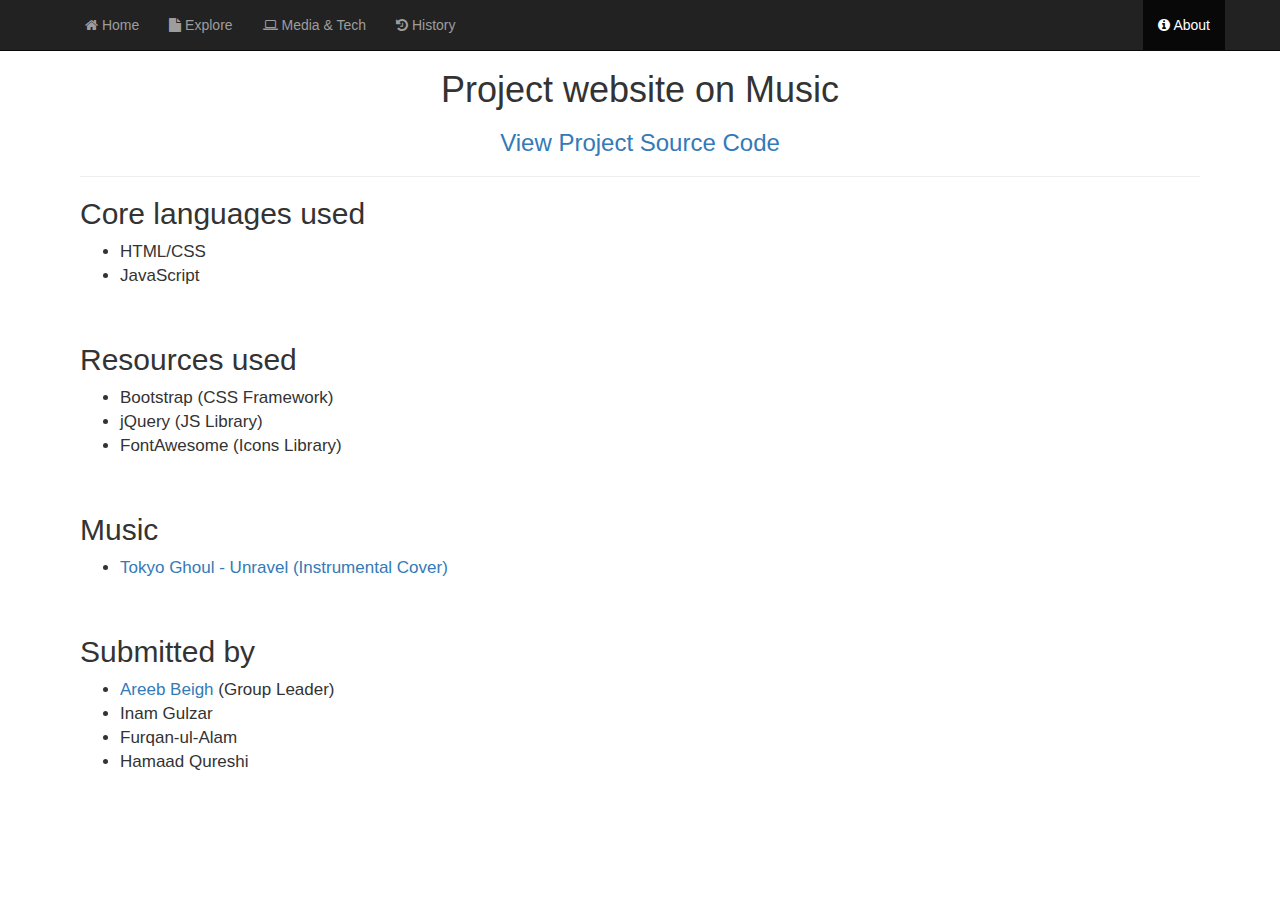
<file: about.html>
<!DOCTYPE html>
<html>
<head>
    <title>Music</title>
    <meta name="viewport" content="user-scalable = yes">
    <meta content="IE=edge" http-equiv="X-UA-Compatible">
    <link rel="icon" href="favicon.png">
    <link rel="stylesheet" href="assets/css/bootstrap.min.css">
    <link href="assets/css/font-awesome.min.css" rel="stylesheet">
    <link rel="stylesheet" href="assets/css/about_css.css" />
    <link href="https://fonts.googleapis.com/css?family=Roboto+Condensed" rel="stylesheet">
    <script src="assets/js/jquery.min.js"></script>
    <script src="assets/js/bootstrap.min.js"></script>
</head>
<body>
    <nav class="navbar navbar-inverse navbar-fixed-top">
        <div class="container">
            <ul class="nav navbar-nav">
                <li><a href="index.html"><i class="fa fa-home"></i> Home</a></li>
                <li><a href="explore.html"><i class="fa fa-file"></i> Explore</a></li>
                <li><a href="mediantech.html"><i class="fa fa-laptop"></i> Media &amp; Tech</a></li>
                <li><a href="history.html"><i class="fa fa-history"></i> History</a></li>
            </ul>
             <ul class="nav navbar-nav navbar-right">
                 <li class="active"><a href="about.html"><i class="fa fa-info-circle"></i> About</a></li>
             </ul>
        </div>
    </nav>
    <div class="content-wrapper">
        <div class="container">
            <div class="page-content">
            <div class="center">
                <h1>Project website on Music</h1>
                <h3><a href="https://github.com/codeclubtbms/Music" target="_blank">View Project Source Code</a></h3>
            </div>
            <hr />
            <h2>Core languages used</h2>
            <ul>
                <li>
                    HTML/CSS
                </li>
                <li>
                    JavaScript
                </li>
            </ul><br />

            <h2>Resources used</h2>
            <ul>
                <li>
                    Bootstrap (CSS Framework)
                </li>
                <li>
                    jQuery (JS Library)
                </li>
                <li>
                    FontAwesome (Icons Library)
                </li>
            </ul><br />

            <h2>Music</h2>
            <ul>
                <li><a href="https://www.youtube.com/watch?v=n0qZZ0xrEFs" target="_blank">Tokyo Ghoul - Unravel (Instrumental Cover)</a></li>
            </ul><br />
            <h2>Submitted by</h2>
            <ul style="text-align:justify;">
                <li><a href="http://areebbeigh.tk/" target="_blank">Areeb Beigh</a> (Group Leader)</li>
                <li>Inam Gulzar</li>
                <li>Furqan-ul-Alam</li>
                <li>Hamaad Qureshi</li>
            </ul><br />
        </div>
        </div>
    </div>
</body>
</html>
</file>
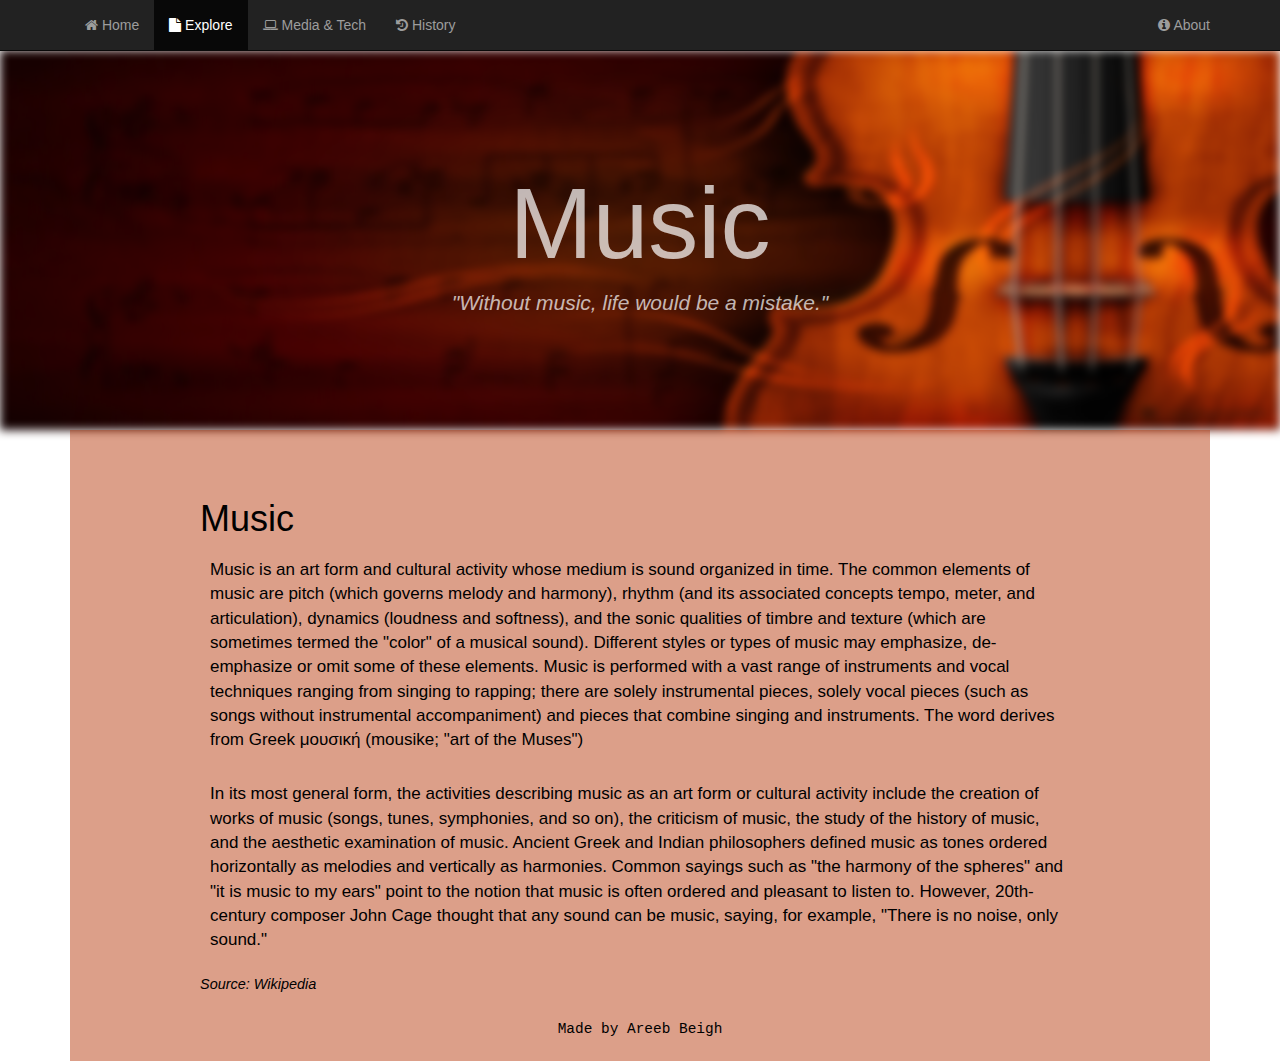
<file: explore.html>
<!DOCTYPE html>
<html>
<head>
    <title>Music</title>
    <meta name="viewport" content="user-scalable = yes">
    <meta content="IE=edge" http-equiv="X-UA-Compatible">
    <link rel="icon" href="favicon.png">
    <link rel="stylesheet" href="assets/css/bootstrap.min.css">
    <link href="assets/css/font-awesome.min.css" rel="stylesheet">
    <link rel="stylesheet" href="assets/css/custom_css.css" />
    <link href="https://fonts.googleapis.com/css?family=Roboto+Condensed" rel="stylesheet">
    <script src="assets/js/jquery.min.js"></script>
    <script src="assets/js/bootstrap.min.js"></script>
</head>
<body>
    <nav class="navbar navbar-inverse navbar-fixed-top">
        <div class="container">
            <ul class="nav navbar-nav">
                <li><a href="index.html"><i class="fa fa-home"></i> Home</a></li>
                <li class="active"><a href="#"><i class="fa fa-file"></i> Explore</a></li>
                <li><a href="mediantech.html"><i class="fa fa-laptop"></i> Media &amp; Tech</a></li>
                <li><a href="history.html"><i class="fa fa-history"></i> History</a></li>
            </ul>
            <ul class="nav navbar-nav navbar-right">
                <li><a href="about.html"><i class="fa fa-info-circle"></i> About</a></li>
            </ul>
        </div>
    </nav>
    <div class="content-wrapper">
    <div class="jumbotron">
        <div class="header-bg"></div>
        <div class="header-content">
            <h1>Music</h1>
            <p>
                <i>"Without music, life would be a mistake."</i>
            </p>
        </div>
    </div>
    <div class="container">
        <div class="page-content">
        <br /><br />
        <h1>Music</h1>
        <p>Music is an art form and cultural activity whose medium is sound organized in time.
            The common elements of music are pitch (which governs melody and harmony), rhythm (and its associated concepts tempo,
            meter, and articulation), dynamics (loudness and softness), and the sonic qualities of timbre and texture
            (which are sometimes termed the "color" of a musical sound). Different styles or types of music may emphasize,
            de-emphasize or omit some of these elements. Music is performed with a vast range of instruments and vocal techniques
            ranging from singing to rapping; there are solely instrumental pieces, solely vocal pieces (such as songs without instrumental
            accompaniment) and pieces that combine singing and instruments. The word derives from Greek μουσική
            (mousike; "art of the Muses")</p>

        <p>In its most general form, the activities describing music as an art form or cultural activity
            include the creation of works of music (songs, tunes, symphonies, and so on), the criticism of music, the study of
            the history of music, and the aesthetic examination of music. Ancient Greek and Indian philosophers defined music as
            tones ordered horizontally as melodies and vertically as harmonies. Common sayings such as "the harmony of the spheres"
            and "it is music to my ears" point to the notion that music is often ordered and pleasant to listen to. However,
            20th-century composer John Cage thought that any sound can be music, saying, for example, "There is no noise, only sound."</p>

        <small><i>Source: Wikipedia</i></small>
            <footer>
                <small>Made by <a href="http://areebbeigh.tk" target="_blank">Areeb Beigh</a></small>
            </footer>
        </div>
        </div>
        </div>
    </body>
</html>
</file>
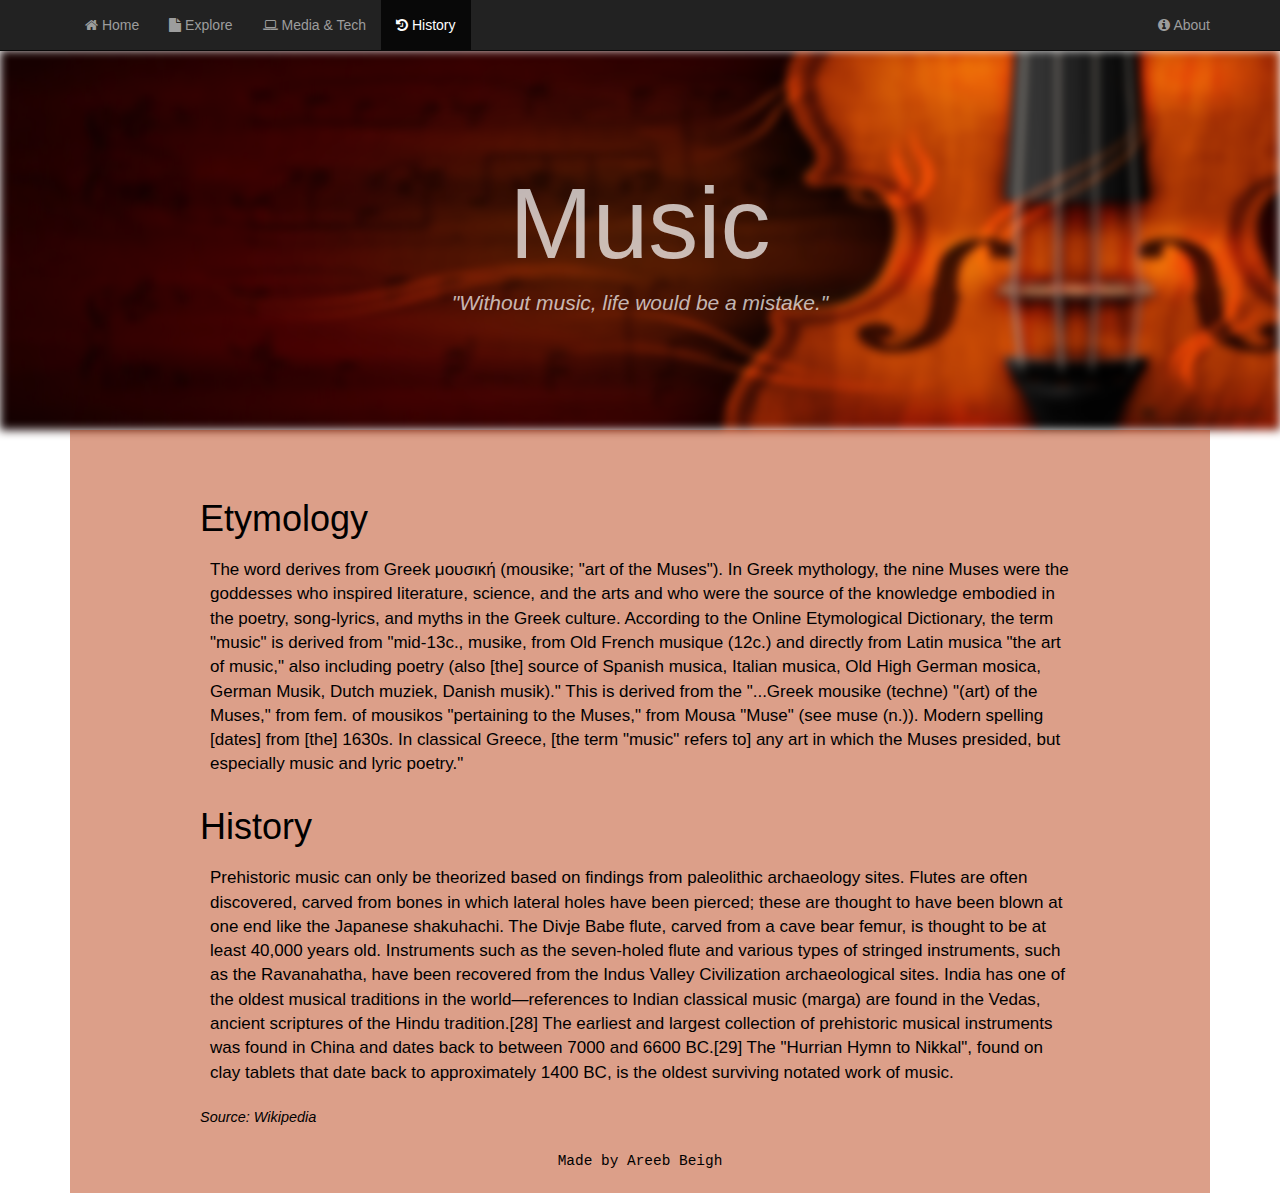
<file: history.html>
<!DOCTYPE html>
<html>
<head>
    <title>Music</title>
    <meta name="viewport" content="user-scalable = yes">
    <meta content="IE=edge" http-equiv="X-UA-Compatible">
    <link rel="icon" href="favicon.png">
    <link rel="stylesheet" href="assets/css/bootstrap.min.css">
    <link href="assets/css/font-awesome.min.css" rel="stylesheet">
    <link rel="stylesheet" href="assets/css/custom_css.css" />
    <link href="https://fonts.googleapis.com/css?family=Roboto+Condensed" rel="stylesheet">
    <script src="assets/js/jquery.min.js"></script>
    <script src="assets/js/bootstrap.min.js"></script>
</head>
<body>
    <nav class="navbar navbar-inverse navbar-fixed-top">
        <div class="container">
            <ul class="nav navbar-nav">
                <li><a href="index.html"><i class="fa fa-home"></i> Home</a></li>
                <li><a href="explore.html"><i class="fa fa-file"></i> Explore</a></li>
                <li><a href="mediantech.html"><i class="fa fa-laptop"></i> Media &amp; Tech</a></li>
                <li class="active"><a href="history.html"><i class="fa fa-history"></i> History</a></li>
            </ul>
            <ul class="nav navbar-nav navbar-right">
                <li><a href="about.html"><i class="fa fa-info-circle"></i> About</a></li>
            </ul>
        </div>
    </nav>
    <div class="content-wrapper">
    <div class="jumbotron">
        <div class="header-bg"></div>
        <div class="header-content">
            <h1>Music</h1>
            <p>
                <i>"Without music, life would be a mistake."</i>
            </p>
        </div>
    </div>
    <div class="container">
        <div class="page-content">
        <br /><br />
        <h1>Etymology</h1>
        <p>
            The word derives from Greek &#x3BC;&#x3BF;&#x3C5;&#x3C3;&#x3B9;&#x3BA;&#x3AE; (mousike; "art of the Muses"). In Greek mythology, the nine Muses were the goddesses
            who inspired literature, science, and the arts and who were the source of the knowledge embodied in the poetry, song-lyrics,
            and myths in the Greek culture. According to the Online Etymological Dictionary, the term "music" is derived from "mid-13c.,
            musike, from Old French musique (12c.) and directly from Latin musica "the art of music," also including poetry (also [the]
            source of Spanish musica, Italian musica, Old High German mosica, German Musik, Dutch muziek, Danish musik)." This is derived
            from the "...Greek mousike (techne) "(art) of the Muses," from fem. of mousikos "pertaining to the Muses," from Mousa "Muse"
            (see muse (n.)). Modern spelling [dates] from [the] 1630s. In classical Greece, [the term "music" refers to] any art in
            which the Muses presided, but especially music and lyric poetry."
        </p>

        <h1>History</h1>
        <p>
            Prehistoric music can only be theorized based on findings from paleolithic archaeology sites. Flutes are often discovered,
            carved from bones in which lateral holes have been pierced; these are thought to have been blown at one end like the Japanese
            shakuhachi. The Divje Babe flute, carved from a cave bear femur, is thought to be at least 40,000 years old. Instruments
            such as the seven-holed flute and various types of stringed instruments, such as the Ravanahatha, have been recovered from
            the Indus Valley Civilization archaeological sites. India has one of the oldest musical traditions in the world—references
            to Indian classical music (marga) are found in the Vedas, ancient scriptures of the Hindu tradition.[28] The earliest and
            largest collection of prehistoric musical instruments was found in China and dates back to between 7000 and 6600 BC.[29]
            The "Hurrian Hymn to Nikkal", found on clay tablets that date back to approximately 1400 BC, is the oldest surviving notated
            work of music.
        </p>
        <small><i>Source: Wikipedia</i></small>
            <footer>
                <small>Made by <a href="http://areebbeigh.tk" target="_blank">Areeb Beigh</a></small>
            </footer>
        </div>
        </div>
        </div>
    </body>
</html>
</file>
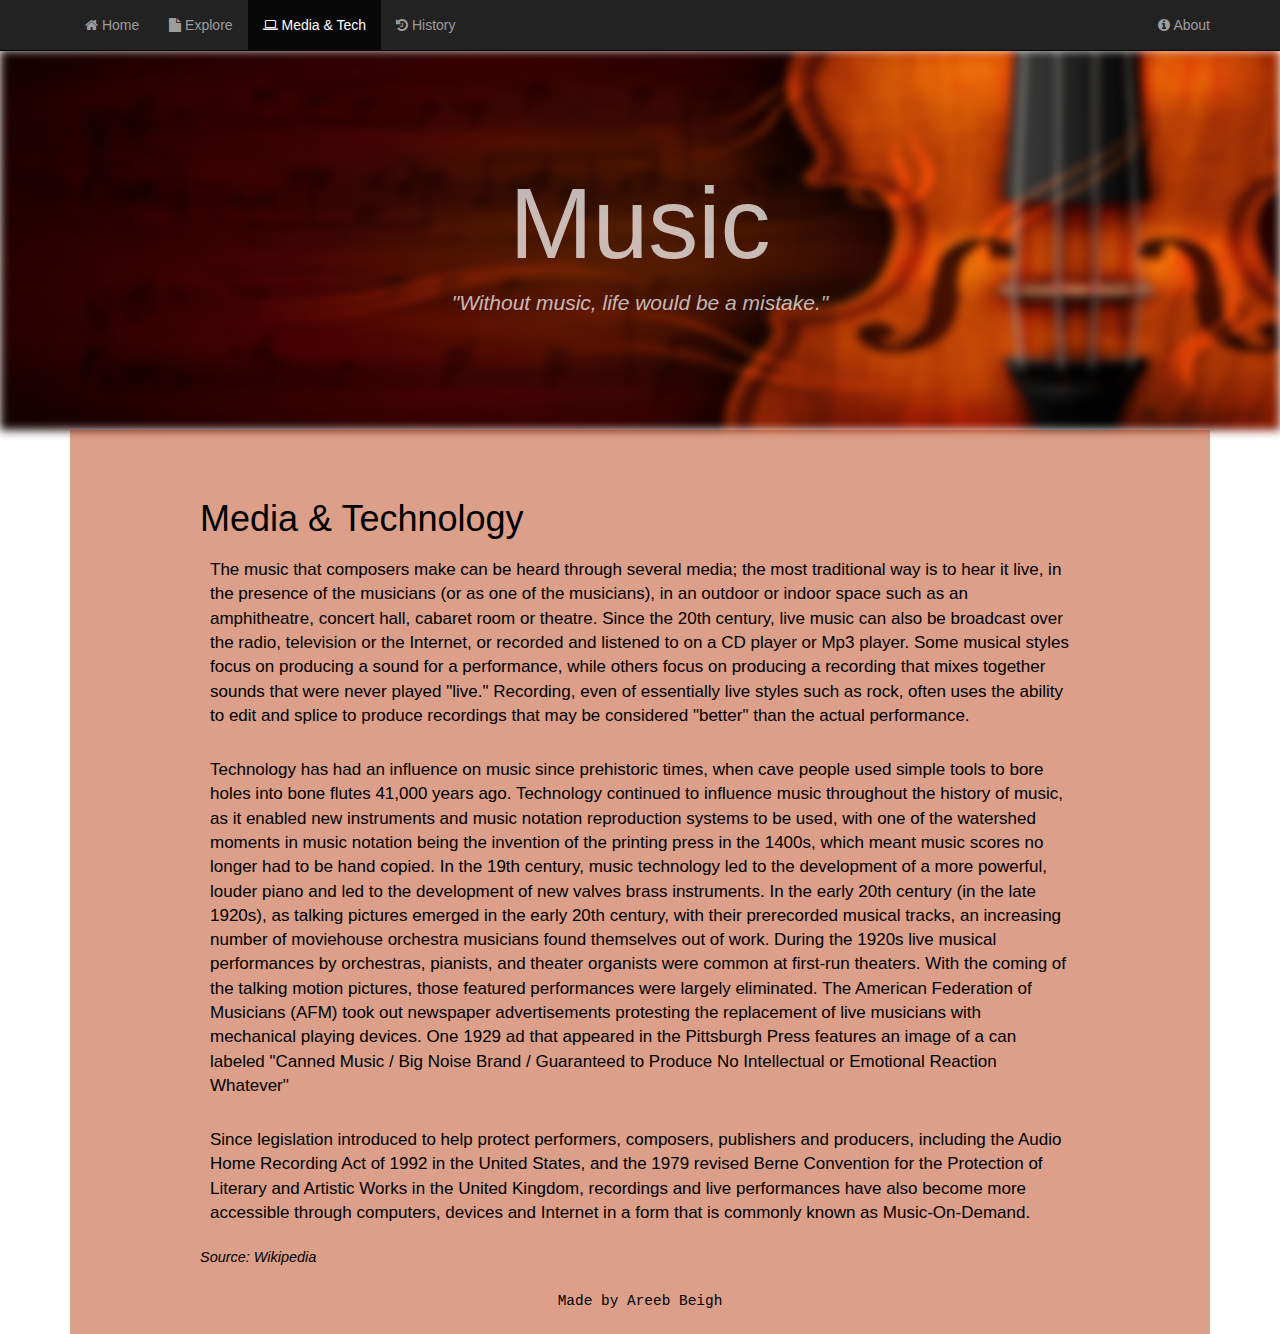
<file: mediantech.html>
<!DOCTYPE html>
<html>
<head>
    <title>Music</title>
    <meta name="viewport" content="user-scalable = yes">
    <meta content="IE=edge" http-equiv="X-UA-Compatible">
    <link rel="icon" href="favicon.png">
    <link rel="stylesheet" href="assets/css/bootstrap.min.css">
    <link href="assets/css/font-awesome.min.css" rel="stylesheet">
    <link rel="stylesheet" href="assets/css/custom_css.css" />
    <link href="https://fonts.googleapis.com/css?family=Roboto+Condensed" rel="stylesheet">
    <script src="assets/js/jquery.min.js"></script>
    <script src="assets/js/bootstrap.min.js"></script>
</head>
<body>
    <nav class="navbar navbar-inverse navbar-fixed-top">
        <div class="container">
            <ul class="nav navbar-nav">
                <li><a href="index.html"><i class="fa fa-home"></i> Home</a></li>
                <li><a href="explore.html"><i class="fa fa-file"></i> Explore</a></li>
                <li class="active"><a href="#"><i class="fa fa-laptop"></i> Media &amp; Tech</a></li>
                <li><a href="history.html"><i class="fa fa-history"></i> History</a></li>
            </ul>
            <ul class="nav navbar-nav navbar-right">
                <li><a href="about.html"><i class="fa fa-info-circle"></i> About</a></li>
            </ul>
        </div>
    </nav>
    <div class="content-wrapper">
    <div class="jumbotron">
        <div class="header-bg"></div>
        <div class="header-content">
            <h1>Music</h1>
            <p>
                <i>"Without music, life would be a mistake."</i>
            </p>
        </div>
    </div>
    <div class="container">
        <div class="page-content">
        <br /><br />
        <h1>Media &amp; Technology</h1>
        <p>
            The music that composers make can be heard through several media; the most traditional way is to hear it live, in
            the presence of the musicians (or as one of the musicians), in an outdoor or indoor space such as an amphitheatre,
            concert hall, cabaret room or theatre. Since the 20th century, live music can also be broadcast over the radio,
            television or the Internet, or recorded and listened to on a CD player or Mp3 player. Some musical styles focus on
            producing a sound for a performance, while others focus on producing a recording that mixes together sounds that were
            never played "live." Recording, even of essentially live styles such as rock, often uses the ability to edit and splice
            to produce recordings that may be considered "better" than the actual performance.
        </p>
        <p>
            Technology has had an influence on music since prehistoric times, when cave people used simple tools to bore holes into
            bone flutes 41,000 years ago. Technology continued to influence music throughout the history of music, as it enabled new
            instruments and music notation reproduction systems to be used, with one of the watershed moments in music notation being
            the invention of the printing press in the 1400s, which meant music scores no longer had to be hand copied. In the 19th
            century, music technology led to the development of a more powerful, louder piano and led to the development of new valves
            brass instruments. In the early 20th century (in the late 1920s), as talking pictures emerged in the early 20th century,
            with their prerecorded musical tracks, an increasing number of moviehouse orchestra musicians found themselves out of work.
            During the 1920s live musical performances by orchestras, pianists, and theater organists were common at first-run theaters.
            With the coming of the talking motion pictures, those featured performances were largely eliminated. The American Federation
            of Musicians (AFM) took out newspaper advertisements protesting the replacement of live musicians with mechanical playing
            devices. One 1929 ad that appeared in the Pittsburgh Press features an image of a can labeled
            "Canned Music / Big Noise Brand / Guaranteed to Produce No Intellectual or Emotional Reaction Whatever"
        </p>
        <p>
            Since legislation introduced to help protect performers, composers, publishers and producers, including the
            Audio Home Recording Act of 1992 in the United States, and the 1979 revised Berne Convention for the Protection of
            Literary and Artistic Works in the United Kingdom, recordings and live performances have also become more accessible
            through computers, devices and Internet in a form that is commonly known as Music-On-Demand.
        </p>
        <small><i>Source: Wikipedia</i></small>
            <footer>
                <small>Made by <a href="http://areebbeigh.tk" target="_blank">Areeb Beigh</a></small>
            </footer>
        </div>
        </div>
        </div>
    </body>
</html>
</file>
<file: assets/css/about_css.css>
.content-wrapper {
    margin-top: 50px;
    height: 500px;
    width: 100%;
}

.page-content {
    vertical-align: middle;
    font-size: 17px;
    padding-left: 10px;
    padding-right: 10px;
}

.center {
    text-align: center;
}
</file>
<file: assets/css/custom_css.css>
footer {
    text-align: center;
    font-family: monospace;
    padding: 20px;
}

footer > small > a {
    text-decoration: none;
    color: inherit;
}

footer > small > a:hover {
    color: #000;
}

.content-wrapper {
    margin-top: 50px;
}

.page-content {
    color: black;
    background-color: rgba(180, 50, 4, 0.47);
    font-size: 17px;
    padding-left: 130px;
    padding-right: 130px;
}

.page-content p {
    padding: 10px;
}

.jumbotron {
    margin-bottom: 0px;
    position: relative;
    background: none;
    color: rgba(255, 255, 255, 0.71);
    text-align: center;
    height: 380px;
    width: 100%;
    display: table;
}

.header-content {
    display: table-cell;
    vertical-align: middle;
}


.header-content > h1 {
    font-size: 100px;
}

.jumbotron .header-bg {
    position: absolute;
    top: 0;
    left: 0;
    right: 0;
    bottom: 0;
    background-image: url("../images/guitar-cover.jpg");
    background-position: 0% 25%;
    background-size: 100% 100%;
    background-repeat: no-repeat;
    -webkit-filter: blur(5px);
    -moz-filter: blur(5px);
    -o-filter: blur(5px);
    -ms-filter: blur(5px);
    filter: blur(5px);
    z-index: -1;
}
</file>
